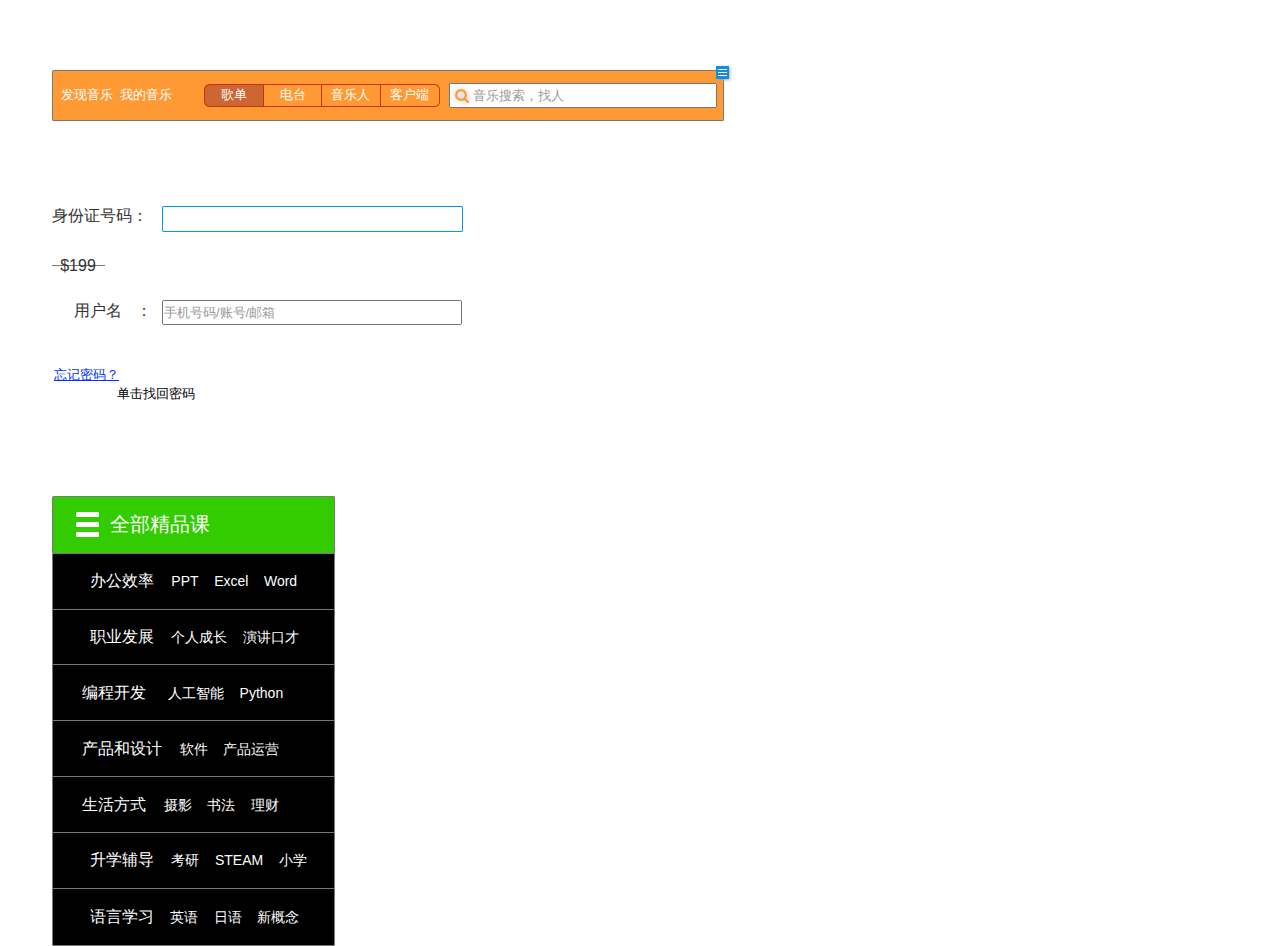
<file: index.html>
﻿<!DOCTYPE html>
<html>
  <head>
    <title>index</title>
    <meta http-equiv="X-UA-Compatible" content="IE=edge"/>
    <meta http-equiv="content-type" content="text/html; charset=utf-8"/>
    <meta name="apple-mobile-web-app-capable" content="yes"/>
    <link href="resources/css/jquery-ui-themes.css" type="text/css" rel="stylesheet"/>
    <link href="resources/css/axure_rp_page.css" type="text/css" rel="stylesheet"/>
    <link href="data/styles.css" type="text/css" rel="stylesheet"/>
    <link href="files/index/styles.css" type="text/css" rel="stylesheet"/>
    <script src="resources/scripts/jquery-1.7.1.min.js"></script>
    <script src="resources/scripts/jquery-ui-1.8.10.custom.min.js"></script>
    <script src="resources/scripts/prototypePre.js"></script>
    <script src="data/document.js"></script>
    <script src="resources/scripts/prototypePost.js"></script>
    <script src="files/index/data.js"></script>
    <script type="text/javascript">
      $axure.utils.getTransparentGifPath = function() { return 'resources/images/transparent.gif'; };
      $axure.utils.getOtherPath = function() { return 'resources/Other.html'; };
      $axure.utils.getReloadPath = function() { return 'resources/reload.html'; };
    </script>
  </head>
  <body>
    <div id="base" class="">

      <!-- Unnamed (矩形) -->
      <div id="u0" class="ax_default box_1">
        <img id="u0_img" class="img " src="images/index/u0.png"/>
        <div id="u0_text" class="text ">
          <p><span>&nbsp; 发现音乐&nbsp; 我的音乐 </span></p>
        </div>
      </div>

      <!-- Unnamed (矩形) [footnote] -->
      <div id="u0_ann" class="annotation"></div>

      <!-- Unnamed (组合) -->
      <div id="u1" class="ax_default" data-left="204" data-top="84" data-width="236" data-height="23">

        <!-- Unnamed (组合) -->
        <div id="u2" class="ax_default" data-left="204" data-top="84" data-width="236" data-height="23">

          <!-- Unnamed (矩形) -->
          <div id="u3" class="ax_default box_1">
            <img id="u3_img" class="img " src="images/index/u3.png"/>
            <div id="u3_text" class="text ">
              <p><span>歌单</span></p>
            </div>
          </div>

          <!-- Unnamed (矩形) -->
          <div id="u4" class="ax_default box_1">
            <img id="u4_img" class="img " src="images/index/u4.png"/>
            <div id="u4_text" class="text ">
              <p><span>电台</span></p>
            </div>
          </div>

          <!-- Unnamed (矩形) -->
          <div id="u5" class="ax_default box_1">
            <img id="u5_img" class="img " src="images/index/u4.png"/>
            <div id="u5_text" class="text ">
              <p><span>音乐人</span></p>
            </div>
          </div>

          <!-- Unnamed (矩形) -->
          <div id="u6" class="ax_default box_1">
            <img id="u6_img" class="img " src="images/index/u6.png"/>
            <div id="u6_text" class="text ">
              <p><span>客户端</span></p>
            </div>
          </div>
        </div>
      </div>

      <!-- Unnamed (文本框) -->
      <div id="u7" class="ax_default text_field">
        <input id="u7_input" type="text" value=""/>
      </div>

      <!-- Unnamed (形状) -->
      <div id="u8" class="ax_default icon">
        <img id="u8_img" class="img " src="images/index/u8.png"/>
      </div>

      <!-- Unnamed (组合) -->
      <div id="u9" class="ax_default" data-left="52" data-top="496" data-width="283" data-height="450">

        <!-- Unnamed (矩形) -->
        <div id="u10" class="ax_default box_1">
          <img id="u10_img" class="img " src="images/index/u10.png"/>
          <div id="u10_text" class="text ">
            <p><span>&nbsp;&nbsp; &nbsp; &nbsp; &nbsp;&nbsp; 全部精品课</span></p>
          </div>
        </div>

        <!-- Unnamed (组合) -->
        <div id="u11" class="ax_default" data-left="52" data-top="553" data-width="283" data-height="393">

          <!-- Unnamed (矩形) -->
          <div id="u12" class="ax_default box_1">
            <img id="u12_img" class="img " src="images/index/u12.png"/>
            <div id="u12_text" class="text ">
              <p style="font-size:14px;"><span style="font-size:16px;">&nbsp;&nbsp; &nbsp; &nbsp;&nbsp; 办公效率&nbsp; &nbsp; </span><span>PPT&nbsp; &nbsp; Excel&nbsp; &nbsp; Word</span></p>
            </div>
          </div>

          <!-- Unnamed (矩形) -->
          <div id="u13" class="ax_default box_1">
            <img id="u13_img" class="img " src="images/index/u12.png"/>
            <div id="u13_text" class="text ">
              <p style="font-size:14px;"><span style="font-size:16px;">&nbsp;&nbsp; &nbsp; &nbsp;&nbsp; 职业发展&nbsp; &nbsp; </span><span>个人成长&nbsp; &nbsp; 演讲口才</span></p>
            </div>
          </div>

          <!-- Unnamed (矩形) -->
          <div id="u14" class="ax_default box_1">
            <img id="u14_img" class="img " src="images/index/u12.png"/>
            <div id="u14_text" class="text ">
              <p style="font-size:14px;"><span style="font-size:20px;">&nbsp;&nbsp; &nbsp; </span><span style="font-size:16px;">编程开发&nbsp; &nbsp;&nbsp; </span><span>人工智能&nbsp; &nbsp; Python</span></p>
            </div>
          </div>

          <!-- Unnamed (矩形) -->
          <div id="u15" class="ax_default box_1">
            <img id="u15_img" class="img " src="images/index/u12.png"/>
            <div id="u15_text" class="text ">
              <p style="font-size:14px;"><span style="font-size:20px;">&nbsp;&nbsp; &nbsp; </span><span style="font-size:16px;">产品和设计&nbsp; &nbsp; </span><span>软件&nbsp; &nbsp; 产品运营</span></p>
            </div>
          </div>

          <!-- Unnamed (矩形) -->
          <div id="u16" class="ax_default box_1">
            <img id="u16_img" class="img " src="images/index/u12.png"/>
            <div id="u16_text" class="text ">
              <p style="font-size:14px;"><span style="font-size:20px;">&nbsp;&nbsp; &nbsp; </span><span style="font-size:16px;">生活方式&nbsp; &nbsp; </span><span>摄影&nbsp; &nbsp; 书法&nbsp; &nbsp; 理财&nbsp; </span></p>
            </div>
          </div>

          <!-- Unnamed (矩形) -->
          <div id="u17" class="ax_default box_1">
            <img id="u17_img" class="img " src="images/index/u12.png"/>
            <div id="u17_text" class="text ">
              <p style="font-size:14px;"><span style="font-size:16px;">&nbsp;&nbsp; &nbsp; &nbsp;&nbsp; 升学辅导&nbsp; &nbsp; </span><span>考研&nbsp; &nbsp; STEAM&nbsp; &nbsp; 小学</span></p>
            </div>
          </div>

          <!-- Unnamed (矩形) -->
          <div id="u18" class="ax_default box_1">
            <img id="u18_img" class="img " src="images/index/u12.png"/>
            <div id="u18_text" class="text ">
              <p style="font-size:14px;"><span style="font-size:16px;">&nbsp;&nbsp; &nbsp; &nbsp;&nbsp; 语言学习</span><span style="font-size:20px;">&nbsp;&nbsp; </span><span>英语&nbsp; &nbsp; 日语&nbsp; &nbsp; 新概念</span></p>
            </div>
          </div>
        </div>
      </div>

      <!-- Unnamed (矩形) -->
      <div id="u19" class="ax_default _二级标题">
        <img id="u19_img" class="img " src="images/index/u19.png"/>
        <div id="u19_text" class="text ">
          <p><span>身份证号码：</span></p>
        </div>
      </div>

      <!-- Unnamed (组合) -->
      <div id="u20" class="ax_default" data-left="162" data-top="206" data-width="301" data-height="26">

        <!-- Unnamed (文本框) -->
        <div id="u21" class="ax_default text_field">
          <input id="u21_input" type="number" value=""/>
        </div>

        <!-- Unnamed (矩形) -->
        <div id="u22" class="ax_default box_1">
          <img id="u22_img" class="img " src="images/index/u22.png"/>
        </div>
      </div>

      <!-- Unnamed (矩形) -->
      <div id="u23" class="ax_default _二级标题">
        <img id="u23_img" class="img " src="images/index/u19.png"/>
        <div id="u23_text" class="text ">
          <p><span>&nbsp;&nbsp; &nbsp; 用户名&nbsp;&nbsp; ：</span></p>
        </div>
      </div>

      <!-- Unnamed (文本框) -->
      <div id="u24" class="ax_default text_field">
        <input id="u24_input" type="text" value=""/>
      </div>

      <!-- Unnamed (水平线) -->
      <div id="u25" class="ax_default line">
        <img id="u25_img" class="img " src="images/index/u25.png"/>
        <div id="u25_text" class="text ">
          <p><span>$199</span></p>
        </div>
      </div>

      <!-- Unnamed (文本框) -->
      <div id="u26" class="ax_default text_field">
        <input id="u26_input" type="text" value="忘记密码？"/>
      </div>

      <!-- Unnamed (文本框) -->
      <div id="u27" class="ax_default text_field">
        <input id="u27_input" type="text" value="单击找回密码"/>
      </div>

      <!-- Unnamed (形状) -->
      <div id="u28" class="ax_default icon">
        <img id="u28_img" class="img " src="images/index/u28.png"/>
      </div>
    </div>
  </body>
</html>
</file>
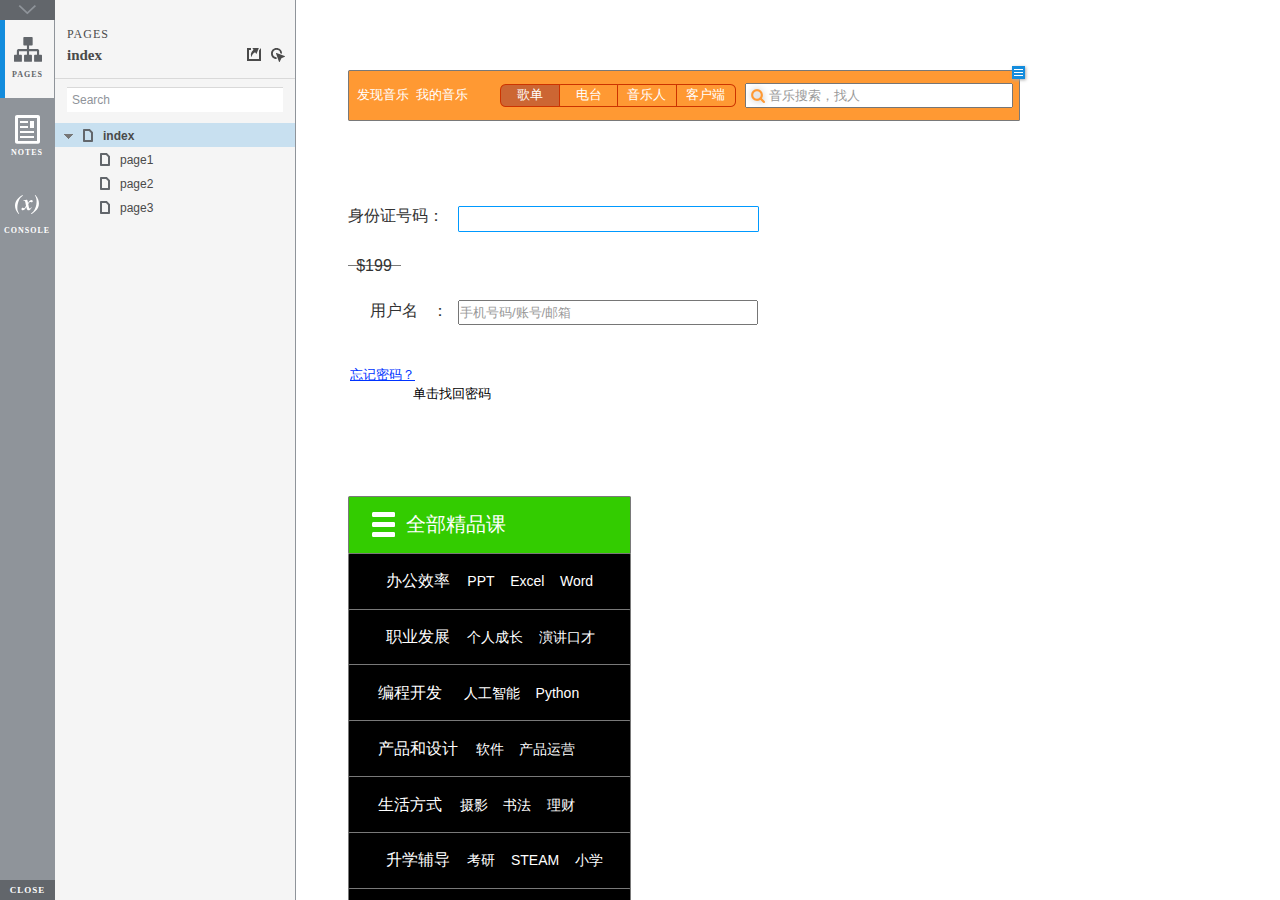
<file: start.html>
<!DOCTYPE html>
<html xmlns="http://www.w3.org/1999/xhtml" xml:lang="en" lang="en">
<head>
    <title>Untitled Document</title>
    <meta http-equiv="X-UA-Compatible" content="IE=edge"/>
    <meta http-equiv="content-type" content="text/html; charset=utf-8" />
    <meta name="viewport" content="width=device-width, initial-scale=1.0" />
    <meta name="apple-mobile-web-app-capable" content="yes" />
    <link type="text/css" href="resources/css/reset.css" rel="Stylesheet" />
    <link type="text/css" href="resources/css/default.css" rel="Stylesheet" />
    <!--<link href='https://fonts.googleapis.com/css?family=Nunito:300' rel='stylesheet' type='text/css'>-->

    <script type="text/javascript">
        if (location.href.toString().indexOf('file://localhost/') == 0) {
            location.href = location.href.toString().replace('file://localhost/', 'file:///');
        }
    </script>

    <!-- 8.0.0.3379 -->
<script src="resources/scripts/jquery-1.7.1.min.js"></script>
<script src="resources/scripts/startPre.js"></script>
<script src="data/document.js"></script>

    <style type="text/css">

#outerContainer {
	width:1000px;
	height:1500px;
}

.vsplitbar {
    width: 3px;
    /*background: #B9B9B9;*/
    border-right: 1px solid #8f949a;
}

.vsplitbar:hover, .vsplitbar.active {
    background: #8f949a;
}

#rightPanel {
    background-color: White;
}

/*#leftPanel {
    min-width: 120px;
}*/

.splitterMask {
   position:absolute;
   top: 0;
   left: 0;
   width: 100%;
   height: 100%;
   overflow: hidden;
   background-image: url(resources/images/transparent.gif);
   z-index: 20000;
}

    </style>
    <script type="text/javascript" language="JavaScript"><!--
        var SITEMAP_COLLAPSE_VAR_NAME = 'c';
        var PLUGIN_VAR_NAME = 'g';
        var FOOTNOTES_VAR_NAME = 'fn';
        var ADAPTIVE_VIEW_VAR_NAME = 'view';
        var lastLeftPanelWidth = 295;
        var toolBarOnly = true;

        // isolate scope
        (function() {
            setUpController();
            
            var configuration = $axure.document.configuration;
            var _settings = {};
            _settings.projectId = configuration.prototypeId;
            _settings.isAxshare = configuration.isAxshare;
            _settings.loadFeedbackPlugin = configuration.loadFeedbackPlugin;
            var cHash = getHashStringVar(SITEMAP_COLLAPSE_VAR_NAME);
            _settings.startCollapsed = cHash == "1";
            if(cHash == "2") closePlayer();
            var gHash = getHashStringVar(PLUGIN_VAR_NAME);
            if(gHash == "") gHash = 1;
            _settings.startPluginGid = gHash;

            $axure.player.settings = _settings;

            $(window).bind('load', function() {
                if(CHROME_5_LOCAL && !$('body').attr('pluginDetected')) {
                    window.location = 'resources/chrome/chrome.html';
                }
            });

            $(document).ready(function() {
                $axure.page.bind('load.start', mainFrame_onload);
                $axure.messageCenter.addMessageListener(messageCenter_message);

                $(document).on('pluginShown', function (event, data) {
                    setVarInCurrentUrlHash('g', data ? data : '');
                });

                $(document).on('pluginCreated', function(event, data) {
                    if($axure.player.settings.startPluginGid == data) {
                        $axure.player.showPlugin(data);
                    }
                });

                if($axure.player.settings.loadFeedbackPlugin) {
                    if($axure.player.settings.isAxshare) {
                        $axure.utils.loadJS('/Scripts/plugins/feedback/feedback8.js');
                    } else {
                        $axure.utils.loadJS('http://share.axure.com/Scripts/plugins/feedback/feedback8.js');
                    }
                }

                if(navigator.userAgent.indexOf("MSIE") >= 0) $('#outerContainer').width('100%');
                initialize();
                if($axure.player.settings.startCollapsed) $('#outerContainer').splitter({ sizeLeft: 0 });
                else $('#outerContainer').splitter({ sizeLeft: lastLeftPanelWidth });
                $('#leftPanel').width(lastLeftPanelWidth);
                
                $(window).resize(function() { resizeContent(); });

                $('#maximizePanelContainer').hide();

                initializeLogo();

                $(window).resize();
                resizeContent();
                
                $axure.player.collapseToBar();

                if($axure.player.settings.startCollapsed) {
                    collapse();
                    $('#leftPanel').width(0);
                }

                if(MOBILE_DEVICE) {
                    $('#interfaceControlFrameMinimizeContainer').height('45px');
                    $('#interfaceControlFrameMinimizeContainer a').height('45px');
                    $('#interfaceControlFrameHeaderContainer').css('margin-top','45px');
                    $('#interfaceControlFrameCloseContainer a').css('padding','10px 0px');
                    $('#maximizePanelContainer').height('45px');//.css('top','inherit').css('bottom','0px');

                    $('body').removeClass('hashover');

                    if(IOS) {
                        $('#rightPanel').css('overflow', 'auto').css('-webkit-overflow-scrolling', 'touch').css('-ms-overflow-x', 'hidden');

                        window.addEventListener("orientationchange", function() {
                            var viewport = document.querySelector("meta[name=viewport]");
                            //so iOS doesn't zoom when switching back to portrait
                            viewport.setAttribute('content', 'width=device-width, initial-scale=1.0, maximum-scale=1.0');
                            viewport.setAttribute('content', 'width=device-width, initial-scale=1.0');
                            resizeContent();
                        }, false);

                        $axure.page.bind('load.start', function() {
                            resizeContent();
                        });
                    }
                }

            });

            function initialize() {
                var legacyQString = getQueryString("Page");
                if (legacyQString.length > 0) {
                    location.href = location.href.substring(0, location.href.indexOf("?")) + "#p=" + legacyQString;
                    return;
                }

                var mainFrame = document.getElementById("mainFrame");
                //if it's local file on safari, test if we can access mainframe after its loaded
                if(SAFARI && document.location.href.indexOf('file://') >= 0) {
                    $(mainFrame).load(function () {
                        var canAccess;
                        try {
                            var mainFrameWindow = mainFrame.contentWindow || mainFrame.contentDocument;
                            mainFrameWindow['safari_file_CORS'] = 'Y';
                            canAccess = mainFrameWindow['safari_file_CORS'] === 'Y';
                        } catch(err) {
                            canAccess = false;
                        }

                        if(!canAccess) window.location = 'resources/chrome/safari.html';
                    });
                }

                mainFrame.contentWindow.location.href = getInitialUrl();
            }

            function initializeLogo() {
                if($axure.document.configuration.logoImagePath) {
                    var image = new Image();
                    image.onload = function() {
                        $('#logoImage').css('max-width', this.width + 'px');
                        $axure.player.resizeContent();
                    };
                    image.src = $axure.document.configuration.logoImagePath;
                
                    $('#interfaceControlFrameLogoImageContainer').html('<img id="logoImage" src="" />');
                    $('#logoImage').attr('src', $axure.document.configuration.logoImagePath).load(function() { resizeContent(); });
                } else $('#interfaceControlFrameLogoImageContainer').hide();

                if ($axure.document.configuration.logoImageCaption) {
                    $('#interfaceControlFrameLogoCaptionContainer').html($axure.document.configuration.logoImageCaption);
                } else $('#interfaceControlFrameLogoCaptionContainer').hide();

                if(!$('#interfaceControlFrameLogoImageContainer').is(':visible') && !$('#interfaceControlFrameLogoCaptionContainer').is(':visible')) {
                    $('#interfaceControlFrameLogoContainer').hide();
                }
            }

            var resizeContent = $axure.player.resizeContent = function() {
                var newHeight = $(window).height();
                var newWidth = $(window).width();

                var controlContainerHeight = newHeight;// - 30;
                if($('#interfaceControlFrameLogoContainer').is(':visible')) controlContainerHeight -= $('#interfaceControlFrameLogoContainer').outerHeight();// + 16;

                $('#outerContainer').height(newHeight).width(newWidth);
                $('.vsplitbar').height(newHeight);
                $('#leftPanel').height(newHeight);
                $('#interfaceControlFrame').height(newHeight);
                $('#interfaceControlFrameContainer').height(newHeight);
                $('#interfaceControlFrameHostContainer').height(controlContainerHeight);

                $('#rightPanel').height(newHeight);
                $('#mainFrame').height(newHeight);

                if($('#leftPanel').is(':visible')) $('#rightPanel').width($(window).width() - $('#leftPanel').width() - 1);// $('.vsplitbar').width());
                else $('#rightPanel').width($(window).width());

                $(document).trigger('ContainerHeightChange',[controlContainerHeight]);

                if(MOBILE_DEVICE) {
                    if(!(getHashStringVar(ADAPTIVE_VIEW_VAR_NAME).length > 0)) $axure.messageCenter.postMessage('setAdaptiveViewForSize', {'width':newWidth, 'height':$('#rightPanel').height()});
                }
            }

            var collapseToBar = $axure.player.collapseToBar = function() {
                lastLeftPanelWidth = $('#leftPanel').width();
                $('#leftPanel').width('55px');
                $('.vsplitbar').hide();
                $('#rightPanel').width($(window).width() - $('#leftPanel').width());
                $(window).resize();
                $('#outerContainer').trigger('resize');
                toolBarOnly = true;
            }

            var expandFromBar = $axure.player.expandFromBar = function() {
                if($('.vsplitbar').is(':visible')) return;

                $('#leftPanel').width(lastLeftPanelWidth);
                $('.vsplitbar').show();
                $('#rightPanel').width($(window).width() - $('#leftPanel').width() - 1);// $('.vsplitbar').width());
                $(window).resize();
                $('#outerContainer').trigger('resize');
                toolBarOnly = false;
            }

        })();

        function messageCenter_message(message, data) {
            if(message == 'expandFrame') expand();
            else if(message == 'getCollapseFrameOnLoad' && $axure.player.settings.startCollapsed && !MOBILE_DEVICE) $axure.messageCenter.postMessage('collapseFrameOnLoad');
        }

        
        function getInitialUrl() {
            var pageName = getHashStringVar("p");
            if(pageName.length > 0) return pageName + ".html";
            else {
                var url = getFirstPageUrl($axure.document.sitemap.rootNodes);
                return (url ? url : "about:blank");
            }
        }

        function getFirstPageUrl(nodes) {
            for (var i = 0; i < nodes.length; i++) {
                var node = nodes[i];
                if (node.url) return node.url;
                else {
                    var hasChildren = (node.children && node.children.length > 0);
                    if (hasChildren) {
                        var url = getFirstPageUrl(node.children);
                        if (url) return url;
                    }
                }
            }
            return null;
        }

        function closePlayer() {
            if($axure.page.location) window.location.href = $axure.page.location;
            else {
                var pageFile = getInitialUrl();
                var currentLocation = window.location.toString();
                window.location.href = currentLocation.substr(0, currentLocation.lastIndexOf("/") + 1) + pageFile;
            }
        }

        function replaceHash(newHash) {
            var currentLocWithoutHash = window.location.toString().split('#')[0];

            //We use replace so that every hash change doesn't get appended to the history stack.
            //We use replaceState in browsers that support it, else replace the location
            if(typeof window.history.replaceState != 'undefined') {
                try {
                    //Chrome 45 (Version 45.0.2454.85 m) started throwing an error here when generated locally (this only happens with sitemap open) which broke all interactions.
                    //try catch breaks the url adjusting nicely when the sitemap is open, but all interactions and forward and back buttons work.
                    //Uncaught SecurityError: Failed to execute 'replaceState' on 'History': A history state object with URL 'file:///C:/Users/Ian/Documents/Axure/HTML/Untitled/start.html#p=home' cannot be created in a document with origin 'null'.
                    window.history.replaceState(null, null, currentLocWithoutHash + newHash);
                } catch(ex) {}
            } else {
                window.location.replace(currentLocWithoutHash + newHash);
            }
        }

        function collapse() {
            setVarInCurrentUrlHash('c', 1);
            if(!toolBarOnly) lastLeftPanelWidth = $('#leftPanel').width();

            $('#maximizePanelContainer').show();
            $('#leftPanel').hide();
            $('.vsplitbar').hide();
            $('#rightPanel').width($(window).width());
            $(window).resize();
            $('#outerContainer').trigger('resize');

            $(document).trigger('sidebarCollapse');

            if(MOBILE_DEVICE) {
                $('#maximizePanelContainer').animate({
                    top:$('#rightPanel').height() - $('#maximizePanelContainer').height()
                }, 300, 'swing', function() {
                    $('#maximizePanelContainer').css('top', 'inherit').css('bottom', '0px');
                });
            }
        }

        function expand() {
            if(MOBILE_DEVICE) {
                $('#maximizePanelContainer').css('top', '0px').css('bottom', 'inherit');
            }

            deleteVarFromCurrentUrlHash('c');
            $('#maximizePanelContainer').hide();
            $('#leftPanel').width(lastLeftPanelWidth);
            $('#leftPanel').show();
            if(!toolBarOnly) {
                $('.vsplitbar').show();
                $('#rightPanel').width($(window).width() - $('#leftPanel').width() - 1);
            } else {
                $axure.player.collapseToBar();
            }
            $(window).resize();
            $('#outerContainer').trigger('resize');

            $(document).trigger('sidebarExpanded');
        }


        function mainFrame_onload() {
            if($axure.page.pageName) document.title = $axure.page.pageName;
        }

        function getQueryString(query) {
            var qstring = self.location.href.split("?");
            if(qstring.length < 2) return "";
            return GetParameter(qstring, query);
        }
        
        function GetParameter(qstring, query) {
            var prms = qstring[1].split("&");
            var frmelements = new Array();
            var currprmeter, querystr = "";

            for(var i = 0; i < prms.length; i++) {
                currprmeter = prms[i].split("=");
                frmelements[i] = new Array();
                frmelements[i][0] = currprmeter[0];
                frmelements[i][1] = currprmeter[1];
            }

            for(j = 0; j < frmelements.length; j++) {
                if(frmelements[j][0].toLowerCase() == query.toLowerCase()) {
                    querystr = frmelements[j][1];
                    break;
                }
            }
            return querystr;
        }
        
        function getHashStringVar(query) {
            var qstring = self.location.href.split("#");
            if(qstring.length < 2) return "";
            return GetParameter(qstring, query);
        }

        function setHashStringVar(currentHash, varName, varVal) {
            var varWithEqual = varName + '=';
            var poundVarWithEqual = varVal === '' ? '' :  '#' + varName + '=' + varVal;
            var ampVarWithEqual = varVal === '' ? '' :  '&' + varName + '=' + varVal;
            var hashToSet = '';

            var pageIndex = currentHash.indexOf('#' + varWithEqual);
            if(pageIndex == -1) pageIndex = currentHash.indexOf('&' + varWithEqual);
            if(pageIndex != -1) {
                var newHash = currentHash.substring(0, pageIndex);

                newHash = newHash == '' ? poundVarWithEqual : newHash + ampVarWithEqual;

                var ampIndex = currentHash.indexOf('&', pageIndex + 1);
                if(ampIndex != -1) {
                    newHash = newHash == '' ? '#' + currentHash.substring(ampIndex + 1) : newHash + currentHash.substring(ampIndex);
                }
                hashToSet = newHash;
            } else if(currentHash.indexOf('#') != -1) {
                hashToSet = currentHash + ampVarWithEqual;
            } else {
                hashToSet = poundVarWithEqual;
            }

            if(hashToSet != '' || varVal == '') {
                return hashToSet;
            }

            return null;
        }

        function setVarInCurrentUrlHash(varName, varVal) {
            var newHash = setHashStringVar(window.location.hash, varName, varVal);

            if(newHash != null) {
                replaceHash(newHash);
            }
        }

        function deleteHashStringVar(currentHash, varName) {
            var varWithEqual = varName + '=';

            var pageIndex = currentHash.indexOf('#' + varWithEqual);
            if(pageIndex == -1) pageIndex = currentHash.indexOf('&' + varWithEqual);
            if(pageIndex != -1) {
                var newHash = currentHash.substring(0, pageIndex);

                var ampIndex = currentHash.indexOf('&', pageIndex + 1);

                //IF begin of string....if none blank, ELSE # instead of & and rest
                //IF in string....prefix + if none blank, ELSE &-rest
                if(newHash == '') { //beginning of string
                    newHash = ampIndex != -1 ? '#' + currentHash.substring(ampIndex + 1) : '';
                } else { //somewhere in the middle
                    newHash = newHash + (ampIndex != -1 ? currentHash.substring(ampIndex) : '');
                }

                return newHash;
            }

            return null;
        }

        function deleteVarFromCurrentUrlHash(varName) {
            var newHash = deleteHashStringVar(window.location.hash, varName);

            if(newHash != null) {
                replaceHash(newHash);
            }
        }
    --></script>
    
    <link type="text/css" rel="Stylesheet" href="plugins/sitemap/styles/sitemap.css" />
    <link type="text/css" rel="Stylesheet" href="plugins/page_notes/styles/page_notes.css" />
    <link type="text/css" rel="Stylesheet" href="plugins/debug/styles/debug.css" />
    <script src="resources/scripts/startPost.js"></script>


    <!--<link type="text/css" rel="Stylesheet" href="plugins/recordplay/styles/recordplay.css" />
    <script type="text/javascript" src="plugins/recordplay/recordplay.js"></script>-->
    

</head>
<body scroll="no" class="hashover">
    <div id="outerContainer">

        <div id="leftPanel">
            <div id="interfaceControlFrame">
                <div id="interfaceControlFrameMinimizeContainer">
                    <a title="Collapse" id="interfaceControlFrameMinimizeButton" onclick="collapse();">&nbsp;</a>
                </div>
                <div id="interfaceControlFrameHeaderContainer">
                    <ul id="interfaceControlFrameHeader"></ul>
                </div>
                <div id="interfaceControlFrameContainer">
                    <div id="interfaceControlFrameLogoContainer">
                        <div id="interfaceControlFrameLogoImageContainer"></div>
                        <div id="interfaceControlFrameLogoCaptionContainer"></div>
                    </div>
                    <div id="interfaceControlFrameHostContainer">
                    </div>
                </div>
                <div id="interfaceControlFrameCloseContainer">
                    <a title="Close" id="interfaceControlFrameCloseButton" onclick="closePlayer();">CLOSE</a>
                </div>
            </div>
        </div>
        <div id="rightPanel">
            <iframe id="mainFrame" name="mainFrame" width="100%" height="100%" src="" frameborder="0" style="display: block;" webkitallowfullscreen mozallowfullscreen allowfullscreen></iframe>
        </div>

    </div>

    <div id="maximizePanelContainer">
        <iframe id="expandFrame" src="resources/expand.html" width="100%" height="100%" scrolling="no" allowtransparency="true" frameborder="0"></iframe>
    </div>

</body>
</html>
</file>
<file: resources/css/axure_rp_page.css>
﻿/* so the window resize fires within a frame in IE7 */
html, body {
    height: 100%;
}

a {
    color: inherit;
}

p {
    margin: 0px;
    text-rendering: optimizeLegibility;
    font-feature-settings: "kern" 1;
    -webkit-font-feature-settings: "kern";
    -moz-font-feature-settings: "kern";
    -moz-font-feature-settings: "kern=1";
    font-kerning: normal;
}

iframe {
    background: #FFFFFF;
}

/* to match IE with C, FF */
input {
    padding: 1px 0px 1px 0px;
    box-sizing: border-box;
    -moz-box-sizing: border-box;
}

textarea {
    margin: 0px;
    box-sizing: border-box;
    -moz-box-sizing: border-box;
}

div.intcases {
    font-family: arial; 
    font-size: 12px;
    text-align:left; 
    border:1px solid #AAA; 
    background:#FFF none repeat scroll 0% 0%; 
    z-index:9999; 
    visibility:hidden; 
    position:absolute;
    padding: 0px;
    border-radius: 3px;
    white-space: nowrap;
}

div.intcaselink {
    cursor: pointer;
    padding: 3px 8px 3px 8px;
    margin: 5px;
    background:#EEE none repeat scroll 0% 0%; 
    border:1px solid #AAA;
    border-radius: 3px;
}

div.refpageimage {
    position: absolute;
    left: 0px;
    top: 0px;
    font-size: 0px;
    width: 16px;
    height: 16px;
    cursor: pointer;
    background-image: url(images/newwindow.gif);
    background-repeat: no-repeat;
}

div.annnoteimage {
    position: absolute;
    left: 0px;
    top: 0px;
    font-size: 0px;
    /*width: 16px;
    height: 12px;*/
    cursor: help;
    /*background-image: url(images/note.gif);*/
    /*background-repeat: no-repeat;*/
    width: 13px;
    height: 12px;
    padding-top: 1px;
    text-align: center;
    background-color: #138CDD;
    -moz-box-shadow: 1px 1px 3px #aaa;
    -webkit-box-shadow: 1px 1px 3px #aaa;
    box-shadow: 1px 1px 3px #aaa;
}

div.annnoteline {
    display: inline-block;
    width: 9px;
    height: 1px;
    border-bottom: 1px solid white;
    margin-top: 1px;
}

div.annnotelabel {
    position: absolute;
    left: 0px;
    top: 0px;
    font-family: Helvetica,Arial;
    font-size: 10px;
    /*border: 1px solid rgb(166,221,242);*/
    cursor: help;
    /*background:rgb(0,157,217) none repeat scroll 0% 0%;*/ 
    padding: 1px 3px 1px 3px;
    white-space: nowrap;
    color: white;
    
    background-color: #138CDD;
    -moz-box-shadow: 1px 1px 3px #aaa;
    -webkit-box-shadow: 1px 1px 3px #aaa;
    box-shadow: 1px 1px 3px #aaa;
}

.annotation {
    font-size: 12px;
    padding-left: 2px;
    margin-bottom: 5px;
}

.annotationName {
    /*font-size: 13px;
    font-weight: bold;
    margin-bottom: 3px;
    white-space: nowrap;*/

    font-family: 'Trebuchet MS';
    font-size: 14px;
    font-weight: bold;
    margin-bottom: 5px;
    white-space: nowrap;
}

.annotationValue {
    font-family: Arial, Helvetica, Sans-Serif;
    font-size: 12px;
    color: #4a4a4a;
    line-height: 21px;
    margin-bottom: 20px;
}

.noteLink {
    text-decoration: inherit;
    color: inherit;
}

.noteLink:hover {
    background-color: white;
}

/* this is a fix for the issue where dialogs jump around and takes the text-align from the body */
.dialogFix {
    position:absolute;
    text-align:left;
    border: 1px solid #8f949a;
}


@keyframes pulsate {
  from {
    box-shadow: 0 0 10px #15d6ba;
  }
  to {
    box-shadow: 0 0 20px #15d6ba;
  }
}

@-webkit-keyframes pulsate {
  from {
    -webkit-box-shadow: 0 0 10px #15d6ba;
    box-shadow: 0 0 10px #15d6ba;
  }
  to {
    -webkit-box-shadow: 0 0 20px #15d6ba;
    box-shadow: 0 0 20px #15d6ba;
  }
}
 
@-moz-keyframes pulsate {
  from {
    -moz-box-shadow: 0 0 10px #15d6ba;
    box-shadow: 0 0 10px #15d6ba;
  }
  to {
    -moz-box-shadow: 0 0 20px #15d6ba;
    box-shadow: 0 0 20px #15d6ba;
  }
}

.legacyPulsateBorder {
    /*border: 5px solid #15d6ba;
    margin: -5px;*/
    -moz-box-shadow: 0 0 10px 3px #15d6ba;
    box-shadow: 0 0 10px 3px #15d6ba;
}

.pulsateBorder {
  animation-name: pulsate;
  animation-timing-function: ease-in-out;
  animation-duration: 0.9s;
  animation-iteration-count: infinite;
  animation-direction: alternate;
  
  -webkit-animation-name: pulsate;
  -webkit-animation-timing-function: ease-in-out;
  -webkit-animation-duration: 0.9s;
  -webkit-animation-iteration-count: infinite;
  -webkit-animation-direction: alternate;

  -moz-animation-name: pulsate;
  -moz-animation-timing-function: ease-in-out;
  -moz-animation-duration: 0.9s;
  -moz-animation-iteration-count: infinite;
  -moz-animation-direction: alternate;
}

.ax_default_hidden, .ax_default_unplaced{
    display: none;
    visibility: hidden;
}

.widgetNoteSelected {
    -moz-box-shadow: 0 0 10px 3px #138CDD;
    box-shadow: 0 0 10px 3px #138CDD;
    /*-moz-box-shadow: 0 0 20px #3915d6;
    box-shadow: 0 0 20px #3915d6;*/
    /*border: 3px solid #3915d6;*/
    /*margin: -3px;*/
}


.singleImg {
    display: none;
    visibility: hidden;
}
</file>
<file: data/styles.css>
﻿.ax_default {
  font-family:'Arial Normal', 'Arial';
  font-weight:400;
  font-style:normal;
  font-size:13px;
  color:#333333;
  text-align:center;
  line-height:normal;
}
.box_1 {
}
.box_2 {
}
._一级标题 {
  font-family:'Arial Normal', 'Arial';
  font-weight:bold;
  font-style:normal;
  font-size:32px;
  text-align:left;
}
._二级标题 {
  font-family:'Arial Normal', 'Arial';
  font-weight:bold;
  font-style:normal;
  font-size:24px;
  text-align:left;
}
._三级标题 {
  font-family:'Arial Normal', 'Arial';
  font-weight:bold;
  font-style:normal;
  font-size:18px;
  text-align:left;
}
._四级标题 {
  font-family:'Arial Normal', 'Arial';
  font-weight:bold;
  font-style:normal;
  font-size:14px;
  text-align:left;
}
._五级标题 {
  font-family:'Arial Normal', 'Arial';
  font-weight:bold;
  font-style:normal;
  text-align:left;
}
._六级标题 {
  font-family:'Arial Normal', 'Arial';
  font-weight:bold;
  font-style:normal;
  font-size:10px;
  text-align:left;
}
._文本段落 {
  text-align:left;
}
.text_field {
  color:#000000;
  text-align:left;
}
.menu_item {
}
.icon {
}
.line {
}
</file>
<file: files/index/styles.css>
﻿body {
  margin:0px;
  background-image:none;
  position:static;
  left:auto;
  width:723px;
  margin-left:0;
  margin-right:0;
  text-align:left;
}
#base {
  position:absolute;
  z-index:0;
}
#u0_img {
  border-width:0px;
  position:absolute;
  left:0px;
  top:0px;
  width:672px;
  height:51px;
}
#u0 {
  border-width:0px;
  position:absolute;
  left:52px;
  top:70px;
  width:671px;
  height:50px;
  color:#FFFFFF;
  text-align:left;
}
#u0_text {
  border-width:0px;
  position:absolute;
  left:2px;
  top:17px;
  width:667px;
  word-wrap:break-word;
}
#u0_ann {
  border-width:0px;
  position:absolute;
  left:716px;
  top:66px;
  width:1px;
  height:1px;
}
#u1 {
  border-width:0px;
  position:absolute;
  left:0px;
  top:0px;
  width:0px;
  height:0px;
}
#u2 {
  border-width:0px;
  position:absolute;
  left:0px;
  top:0px;
  width:0px;
  height:0px;
}
#u3_img {
  border-width:0px;
  position:absolute;
  left:0px;
  top:0px;
  width:60px;
  height:23px;
}
#u3 {
  border-width:0px;
  position:absolute;
  left:204px;
  top:84px;
  width:59px;
  height:22px;
  color:#FFFFFF;
}
#u3_text {
  border-width:0px;
  position:absolute;
  left:2px;
  top:3px;
  width:55px;
  word-wrap:break-word;
}
#u4_img {
  border-width:0px;
  position:absolute;
  left:0px;
  top:0px;
  width:60px;
  height:23px;
}
#u4 {
  border-width:0px;
  position:absolute;
  left:263px;
  top:84px;
  width:59px;
  height:22px;
  color:#FFFFFF;
}
#u4_text {
  border-width:0px;
  position:absolute;
  left:2px;
  top:3px;
  width:55px;
  word-wrap:break-word;
}
#u5_img {
  border-width:0px;
  position:absolute;
  left:0px;
  top:0px;
  width:60px;
  height:23px;
}
#u5 {
  border-width:0px;
  position:absolute;
  left:321px;
  top:84px;
  width:59px;
  height:22px;
  color:#FFFFFF;
}
#u5_text {
  border-width:0px;
  position:absolute;
  left:2px;
  top:3px;
  width:55px;
  word-wrap:break-word;
}
#u6_img {
  border-width:0px;
  position:absolute;
  left:0px;
  top:0px;
  width:60px;
  height:23px;
}
#u6 {
  border-width:0px;
  position:absolute;
  left:380px;
  top:84px;
  width:59px;
  height:22px;
  color:#FFFFFF;
}
#u6_text {
  border-width:0px;
  position:absolute;
  left:2px;
  top:3px;
  width:55px;
  word-wrap:break-word;
}
#u7 {
  border-width:0px;
  position:absolute;
  left:449px;
  top:83px;
  width:268px;
  height:25px;
}
#u7_input {
  position:absolute;
  left:0px;
  top:0px;
  width:268px;
  height:25px;
  font-family:'Arial Normal', 'Arial';
  font-weight:400;
  font-style:normal;
  font-size:13px;
  text-decoration:none;
  color:#000000;
  text-align:left;
}
#u8_img {
  border-width:0px;
  position:absolute;
  left:-10px;
  top:-10px;
  width:35px;
  height:35px;
}
#u8 {
  border-width:0px;
  position:absolute;
  left:455px;
  top:89px;
  width:14px;
  height:14px;
  color:#FF6633;
}
#u8_text {
  border-width:0px;
  position:absolute;
  left:0px;
  top:0px;
  width:0px;
  visibility:hidden;
  word-wrap:break-word;
}
#u9 {
  border-width:0px;
  position:absolute;
  left:0px;
  top:0px;
  width:0px;
  height:0px;
}
#u10_img {
  border-width:0px;
  position:absolute;
  left:0px;
  top:0px;
  width:283px;
  height:58px;
}
#u10 {
  border-width:0px;
  position:absolute;
  left:52px;
  top:496px;
  width:282px;
  height:57px;
  font-size:20px;
  color:#FFFFFF;
  text-align:left;
}
#u10_text {
  border-width:0px;
  position:absolute;
  left:2px;
  top:16px;
  width:278px;
  word-wrap:break-word;
}
#u11 {
  border-width:0px;
  position:absolute;
  left:0px;
  top:0px;
  width:0px;
  height:0px;
}
#u12_img {
  border-width:0px;
  position:absolute;
  left:0px;
  top:0px;
  width:283px;
  height:58px;
}
#u12 {
  border-width:0px;
  position:absolute;
  left:52px;
  top:553px;
  width:282px;
  height:57px;
  color:#FFFFFF;
  text-align:left;
}
#u12_img.mouseOver {
}
#u12.mouseOver {
}
#u12_text {
  border-width:0px;
  position:absolute;
  left:2px;
  top:19px;
  width:278px;
  word-wrap:break-word;
}
#u13_img {
  border-width:0px;
  position:absolute;
  left:0px;
  top:0px;
  width:283px;
  height:58px;
}
#u13 {
  border-width:0px;
  position:absolute;
  left:52px;
  top:609px;
  width:282px;
  height:57px;
  color:#FFFFFF;
  text-align:left;
}
#u13_img.mouseOver {
}
#u13.mouseOver {
}
#u13_text {
  border-width:0px;
  position:absolute;
  left:2px;
  top:19px;
  width:278px;
  word-wrap:break-word;
}
#u14_img {
  border-width:0px;
  position:absolute;
  left:0px;
  top:0px;
  width:283px;
  height:58px;
}
#u14 {
  border-width:0px;
  position:absolute;
  left:52px;
  top:664px;
  width:282px;
  height:57px;
  color:#FFFFFF;
  text-align:left;
}
#u14_img.mouseOver {
}
#u14.mouseOver {
}
#u14_text {
  border-width:0px;
  position:absolute;
  left:2px;
  top:16px;
  width:278px;
  word-wrap:break-word;
}
#u15_img {
  border-width:0px;
  position:absolute;
  left:0px;
  top:0px;
  width:283px;
  height:58px;
}
#u15 {
  border-width:0px;
  position:absolute;
  left:52px;
  top:720px;
  width:282px;
  height:57px;
  color:#FFFFFF;
  text-align:left;
}
#u15_img.mouseOver {
}
#u15.mouseOver {
}
#u15_text {
  border-width:0px;
  position:absolute;
  left:2px;
  top:16px;
  width:278px;
  word-wrap:break-word;
}
#u16_img {
  border-width:0px;
  position:absolute;
  left:0px;
  top:0px;
  width:283px;
  height:58px;
}
#u16 {
  border-width:0px;
  position:absolute;
  left:52px;
  top:776px;
  width:282px;
  height:57px;
  color:#FFFFFF;
  text-align:left;
}
#u16_img.mouseOver {
}
#u16.mouseOver {
}
#u16_text {
  border-width:0px;
  position:absolute;
  left:2px;
  top:16px;
  width:278px;
  word-wrap:break-word;
}
#u17_img {
  border-width:0px;
  position:absolute;
  left:0px;
  top:0px;
  width:283px;
  height:58px;
}
#u17 {
  border-width:0px;
  position:absolute;
  left:52px;
  top:832px;
  width:282px;
  height:57px;
  color:#FFFFFF;
  text-align:left;
}
#u17_img.mouseOver {
}
#u17.mouseOver {
}
#u17_text {
  border-width:0px;
  position:absolute;
  left:2px;
  top:19px;
  width:278px;
  word-wrap:break-word;
}
#u18_img {
  border-width:0px;
  position:absolute;
  left:0px;
  top:0px;
  width:283px;
  height:58px;
}
#u18 {
  border-width:0px;
  position:absolute;
  left:52px;
  top:888px;
  width:282px;
  height:57px;
  color:#FFFFFF;
  text-align:left;
}
#u18_img.mouseOver {
}
#u18.mouseOver {
}
#u18_text {
  border-width:0px;
  position:absolute;
  left:2px;
  top:16px;
  width:278px;
  word-wrap:break-word;
}
#u19_img {
  border-width:0px;
  position:absolute;
  left:0px;
  top:0px;
  width:98px;
  height:20px;
}
#u19 {
  border-width:0px;
  position:absolute;
  left:52px;
  top:206px;
  width:97px;
  height:19px;
  font-family:'Arial Normal', 'Arial';
  font-weight:400;
  font-style:normal;
  font-size:16px;
}
#u19_text {
  border-width:0px;
  position:absolute;
  left:0px;
  top:0px;
  width:97px;
  white-space:nowrap;
}
#u20 {
  border-width:0px;
  position:absolute;
  left:0px;
  top:0px;
  width:0px;
  height:0px;
}
#u21 {
  border-width:0px;
  position:absolute;
  left:162px;
  top:206px;
  width:300px;
  height:25px;
}
#u21_input {
  position:absolute;
  left:0px;
  top:0px;
  width:300px;
  height:25px;
  font-family:'Arial Normal', 'Arial';
  font-weight:400;
  font-style:normal;
  font-size:13px;
  text-decoration:none;
  color:#000000;
  text-align:left;
}
#u22_img {
  border-width:0px;
  position:absolute;
  left:0px;
  top:0px;
  width:301px;
  height:26px;
}
#u22 {
  border-width:0px;
  position:absolute;
  left:162px;
  top:206px;
  width:300px;
  height:25px;
}
#u22_text {
  border-width:0px;
  position:absolute;
  left:0px;
  top:0px;
  width:0px;
  visibility:hidden;
  word-wrap:break-word;
}
#u23_img {
  border-width:0px;
  position:absolute;
  left:0px;
  top:0px;
  width:98px;
  height:20px;
}
#u23 {
  border-width:0px;
  position:absolute;
  left:52px;
  top:301px;
  width:97px;
  height:19px;
  font-family:'Arial Normal', 'Arial';
  font-weight:400;
  font-style:normal;
  font-size:16px;
}
#u23_text {
  border-width:0px;
  position:absolute;
  left:0px;
  top:0px;
  width:97px;
  white-space:nowrap;
}
#u24 {
  border-width:0px;
  position:absolute;
  left:162px;
  top:300px;
  width:300px;
  height:25px;
}
#u24_input {
  position:absolute;
  left:0px;
  top:0px;
  width:300px;
  height:25px;
  font-family:'Arial Normal', 'Arial';
  font-weight:400;
  font-style:normal;
  font-size:13px;
  text-decoration:none;
  color:#000000;
  text-align:left;
}
#u25_img {
  border-width:0px;
  position:absolute;
  left:0px;
  top:0px;
  width:53px;
  height:2px;
}
#u25 {
  border-width:0px;
  position:absolute;
  left:52px;
  top:265px;
  width:52px;
  height:1px;
  font-size:16px;
}
#u25_text {
  border-width:0px;
  position:absolute;
  left:2px;
  top:-9px;
  width:48px;
  word-wrap:break-word;
}
#u26 {
  border-width:0px;
  position:absolute;
  left:52px;
  top:362px;
  width:75px;
  height:25px;
}
#u26_input {
  position:absolute;
  left:0px;
  top:0px;
  width:75px;
  height:25px;
  font-family:'Arial Normal', 'Arial';
  font-weight:400;
  font-style:normal;
  font-size:13px;
  text-decoration:underline;
  color:#0033FF;
  text-align:left;
  border-color:transparent;
  outline-style:none;
}
#u27 {
  border-width:0px;
  position:absolute;
  left:115px;
  top:381px;
  width:88px;
  height:25px;
}
#u27_input {
  position:absolute;
  left:0px;
  top:0px;
  width:88px;
  height:25px;
  font-family:'Arial Normal', 'Arial';
  font-weight:400;
  font-style:normal;
  font-size:13px;
  text-decoration:none;
  color:#000000;
  text-align:left;
  border-color:transparent;
  outline-style:none;
}
#u28_img {
  border-width:0px;
  position:absolute;
  left:0px;
  top:0px;
  width:23px;
  height:25px;
}
#u28 {
  border-width:0px;
  position:absolute;
  left:76px;
  top:512px;
  width:22px;
  height:24px;
}
#u28_text {
  border-width:0px;
  position:absolute;
  left:0px;
  top:0px;
  width:0px;
  visibility:hidden;
  word-wrap:break-word;
}
</file>
<file: resources/css/default.css>
﻿body {
  font-family : Arial, Helvetica, Sans-Serif;
  background-color: #8f949a;
  overflow:hidden;
}
a {
  cursor: pointer;
}

input[type="radio"], input[type="checkbox"] {
    margin: 0px 9px 0px 0px;
    vertical-align: bottom;
}

input {
    -webkit-box-sizing: border-box;
    -moz-box-sizing: border-box;
    box-sizing: border-box;
}

#maximizePanelContainer {
  font-size: 4px;
  position:absolute;
  left: 0px;
  top: 0px;
  width: 55px;
  height: 20px;
  overflow: visible;
  z-index: 1000;
}
#maximizePanelOver {
    position: absolute;
    left: 0px;
    top: 0px;
    width: 55px;
    height: 20px;
}
.maximizePanel {
    position: absolute;
    left: 0px;
    top: 0px;
    width: 55px;
    height: 20px;
    background: #a2a2a2 url('../images/expand.png') no-repeat center center;
    background: url('../images/expand.svg') no-repeat center center, linear-gradient(rgba(200,200,200,.5),rgba(200,200,200,.5));
    cursor: pointer;
}

#interfaceControlFrameMinimizeContainer {
  position:absolute;
    top: 0px;
    left: 0px;
  font-size: 2px; /*for IE*/
  text-align: right;
  z-index: 100;
    height: 20px;
    width: 55px;
    background-color: #62666b;
}
#interfaceControlFrameMinimizeContainer a {
    display: inline-block;
    width: 55px;
    height: 20px;
    font-size: 2px;
    background: url('../images/close.png') no-repeat center center;
    background: url('../images/close.svg') no-repeat center center, linear-gradient(transparent,transparent);
    text-decoration: none;
}

.hashover #interfaceControlFrameMinimizeContainer a:hover {
    background: url('../images/close_hover.png') no-repeat center center;
    background: url('../images/close_hover.svg') no-repeat center center, linear-gradient(transparent,transparent);
}

#interfaceControlFrame {
    margin: 0px 0px 0px 55px;
}

#interfaceControlFrameCloseContainer {
    /*display: none;*/
    position:absolute;
    bottom: 0px;
    left: 0px;
    font-size: 9px;
    font-family: 'Trebuchet MS';
    font-weight: bold;
    letter-spacing: 1px;
    z-index: 100;
    width: 55px;
    background-color: #62666b;
    text-align: center;  
}
#interfaceControlFrameCloseContainer a {
    display: inline-block;
    width: 55px;
    color: #ffffff;
    padding: 5px 0px;
}

#interfaceControlFrameHeader li a {
    display: block;
    width: 54px;
    height: 78px;
    text-align: center;
    padding-top: 50px;
    outline: none;
    margin-right: 1px;
    text-decoration: none;
    color: #ffffff;
    white-space: nowrap;
    background-color: transparent;
    background-repeat: no-repeat;
    background-position: 50% 17px;
    box-sizing: border-box;
    -moz-box-sizing: border-box;
    -webkit-box-sizing: border-box;
    border-left: 4px solid transparent;
    border-right: 4px solid transparent;
}

.hashover #interfaceControlFrameHeader li a:hover {
    background-color: transparent;
    background-repeat: no-repeat;
    background-position: 50% 17px;
    color: #c2c2c2;
}

#interfaceControlFrameHeader li a.selected, #interfaceControlFrameHeader li a.selected:hover {
    background-color: #f5f5f5;
    background-repeat: no-repeat;
    background-position: 50% 17px;
    color: #62666b;
    border-left: 5px solid #138CDD;
}

#interfaceControlFrameHeaderContainer {
    float: left;
    overflow: visible;
    width: 55px;
    margin-left: -55px;
    margin-top: 20px;
}

#interfaceControlFrameHeader {
    position: relative;
    list-style: none;
    font-size: 8px;
    z-index: 50;
    font-family: 'Trebuchet MS';
    font-weight: bold;
    letter-spacing: 1px;
}

#interfaceControlFrameContainer {
    float: right;
    background-color: #f5f5f5;
    overflow: hidden;
    width: 100%;
}

#interfaceControlFrameLogoContainer {
  background-color: White;
  padding: 20px 10px 10px 10px;
  overflow: hidden;
}

#interfaceControlFrameLogoImageContainer {
  text-align: center;
}

#interfaceControlFrameLogoCaptionContainer {
  text-align: center;
  margin: 5px 10px 0px 10px;
  font-size: 12px;
  color: #4a4a4a;
}

#logoImage {
    width: 100%;
}

.emptyStateContainer {
    text-align: center;
    padding: 0px 10px;
    margin-top: 32px
}

.emptyStateTitle {
    margin: 0px 0px 9px 0px;
    font-weight: bold;
}

.emptyStateContent {
    line-height: 16px;
}

.dottedDivider {
    height: 2px;
    margin: 15px 0px 15px 0px;
    background: url('../images/divider.png') no-repeat center center;
    background: url('../images/divider.svg') no-repeat center center, linear-gradient(transparent,transparent);
}

.nondottedDivider {
    height: 2px;
    margin: 9px 0px 9px 0px;
}
</file>
<file: plugins/sitemap/styles/sitemap.css>
﻿
#sitemapHost {
    font-size: 12px;
    color:#4a4a4a;
    height: 100%;
}

#sitemapHostBtn a {
    background: url('images/sitemap_on.png');
    background: url('images/sitemap_on.svg'),linear-gradient(transparent, transparent);
}

.hashover #sitemapHostBtn a:hover {
    background: url('images/sitemap_hover.png');
    background: url('images/sitemap_hover.svg'),linear-gradient(transparent, transparent);
}

#sitemapHostBtn a.selected, #sitemapHostBtn a.selected:hover {
    background: url('images/sitemap_off.png');
    background: url('images/sitemap_off.svg'),linear-gradient(transparent, transparent);
}

#sitemapHost .pageButtonHeader {
    top: -27px;
}

#sitemapTreeContainer {
    overflow: auto;
    width: 100%;
    height: 100%;
    -webkit-overflow-scrolling: touch;
}

.sitemapTree {
    margin: 0px 0px 10px 0px;
    overflow:visible;
}

.sitemapTree ul {
    list-style-type: none;
    margin: 0px 0px 0px 0px;
    padding-left: 0px;
}

.sitemapPlusMinusLink 
{
}

.sitemapMinus 
{
	vertical-align:middle;
    background: url('images/minus.gif');
    background-repeat: no-repeat;
	margin-right: 3px;	
	margin-bottom: 1px;
    height:9px;
    width:9px;
    display:inline-block;
}

.sitemapPlus 
{
	vertical-align:middle;
    background: url('images/plus.gif');
    background-repeat: no-repeat;
	margin-right: 3px;	
	margin-bottom: 1px;
	height:9px;
    width:9px;
    display:inline-block;
}

.sitemapPageLink 
{
    margin-left: 0px;
}

.sitemapPageIcon 
{
	margin: 0px 0px -3px 4px;
    width: 16px;
    height: 16px;
    display: inline-block;
    background: url('images/page.png') no-repeat center center;
    background: url('images/page.svg') no-repeat center center, linear-gradient(transparent,transparent);
}

.sitemapFlowIcon
{
    background: url('images/flow.png') no-repeat center center;
    background: url('images/flow.svg') no-repeat center center, linear-gradient(transparent,transparent);
}

.sitemapFolderIcon
{
    background: url('images/folder_closed.png') no-repeat center center;
    background: url('images/folder_closed.svg') no-repeat center center, linear-gradient(transparent,transparent);
}

.sitemapFolderOpenIcon
{
    background: url('images/folder_open.png') no-repeat center center;
    background: url('images/folder_open.svg') no-repeat center center, linear-gradient(transparent,transparent);
}

.sitemapPageName 
{
    margin-left: 7px;
}

.sitemapNode 
{
    /*margin:4px 0px 4px 0px;*/
    white-space:nowrap;
}

.sitemapPageLinkContainer {
    /*display: inline-block;*/
    margin-left: 0px;
    padding: 4px 0px 4px 0px;
}
/*
.sitemapNode div
{
	padding-top: 1px; 
	padding-bottom: 3px;
    padding-left: 20px;
	height: 14px;
}
*/

.sitemapExpandableNode 
{
	margin-left: 0px;
}

.sitemapHighlight 
{
    /*display: inline-block;*/
	background-color : #C8E0F0;
    font-weight: bold;
}

.sitemapGreyedName
{
	color: #AAA;
}


.pluginNameHeader
{
    font-family: 'Trebuchet MS';
	font-size: 12px;
    letter-spacing: 1px;
	/*font-weight: bold;*/
	white-space: nowrap;
    margin-bottom: 5px;
}

.pageNameHeader
{
    font-family: 'Trebuchet MS';
    /*display: inline-block;*/
    /*float: left;*/
	font-size: 15px;
	font-weight: bold;
	/*height: 23px;*/
    padding-right: 77px;
	white-space: nowrap;
    overflow: hidden;
    text-overflow: ellipsis;
}

.pageButtonHeader
{
    float: right;
    position: relative;
    /*width: 72px;*/
	height: 24px;
    top: -22px;
    margin-bottom: -24px;
}

.sitemapHeader
{
    padding-top: 27px;
    border-bottom: 1px solid #d9d9d9;
    min-width: 110px;
}

.sitemapToolbar {
    margin: 0px 5px 14px 12px;
}

.sitemapToolbarButton
{
    float: left;
    width: 22px;
    height: 22px;
    border: 1px solid transparent;
}

#linksButton {
    background: url('images/share.png') no-repeat center center;
    background: url('images/share.svg') no-repeat center center, linear-gradient(transparent,transparent);
}

#linksButton:hover {
    background: url('images/share_hover.png') no-repeat center center;
    background: url('images/share_hover.svg') no-repeat center center, linear-gradient(transparent,transparent);
}

#linksButton.sitemapToolbarButtonSelected, .hashover #linksButton.sitemapToolbarButtonSelected:hover {
    background: url('images/share_on.png') no-repeat center center;
    background: url('images/share_on.svg') no-repeat center center, linear-gradient(transparent,transparent);
}

#adaptiveButton {
    background: url('images/views.png') no-repeat center center;
    background: url('images/views.svg') no-repeat center center, linear-gradient(transparent,transparent);
}

#adaptiveButton:hover {
    background: url('images/views_hover.png') no-repeat center center;
    background: url('images/views_hover.svg') no-repeat center center, linear-gradient(transparent,transparent);
}

#adaptiveButton.sitemapToolbarButtonSelected, #adaptiveButton.sitemapToolbarButtonSelected:hover {
    background: url('images/views_on.png') no-repeat center center;
    background: url('images/views_on.svg') no-repeat center center, linear-gradient(transparent,transparent);
}

#highlightInteractiveButton {
    background: url('images/hotspots.png') no-repeat center center;
    background: url('images/hotspots.svg') no-repeat center center, linear-gradient(transparent,transparent);
    margin-top: 1px;
}

#highlightInteractiveButton:hover {
    background: url('images/hotspots_hover.png') no-repeat center center;
    background: url('images/hotspots_hover.svg') no-repeat center center, linear-gradient(transparent,transparent);
}

#highlightInteractiveButton.sitemapToolbarButtonSelected, #highlightInteractiveButton.sitemapToolbarButtonSelected:hover {
    background: url('images/hotspots_on.png') no-repeat center center;
    background: url('images/hotspots_on.svg') no-repeat center center, linear-gradient(transparent,transparent);
}

/*#variablesButton {
    background: url('images/229_variables_16.png') no-repeat center center;
}*/

#searchButton {
    background: url('images/232_search_16.png') no-repeat center center;
}

.sitemapLinkContainer
{
	margin-top: 8px;
	padding-right: 5px;
	/*font-size: 12px;*/
}

.sitemapLinkField 
{
	width: 100%;
	font-size: 12px;
	margin-top: 3px;
    padding: 5px;
}

.sitemapRadioSelected {
    font-weight: bold;
}

.sitemapOptionContainer
{
	margin-top: 8px;
	padding-right: 5px;
	/*font-size: 12px;*/
}

#sitemapOptionsDiv
{
	margin-top: 10px;
	/*margin-left: 16px;*/
}

#viewSelectDiv
{
    padding: 2px 0px 0px 0px;
	/*margin-left: 5px;*/
}

#viewSelect
{
	width: 70%;
}

.sitemapUrlOption
{
	padding-bottom: 8px;
}

.optionLabel
{
	font-size: 12px;
}

.sitemapPopupContainer
{
    display: none;
    position: absolute;
	background-color: #F4F4F4;
	border: 1px solid #B9B9B9;
	padding: 5px 5px 5px 5px;
	margin: 5px 0px 0px 5px;
    z-index: 1;
}

#sitemapLinksContainer {
    border-top: 1px solid #d9d9d9;
    padding: 10px;
    margin-left: 0px;
    /*line-height: 18px;*/
}

#adaptiveViewsContainer {
    border-top: 1px solid #d9d9d9;
    padding: 10px;
    margin-left: 0px;
    line-height: 18px;
}

.adaptiveViewOption
{
	padding: 2px;
}

.adaptiveViewOption:hover
{ 
	background-color: rgb(204,235,248);
	cursor: pointer;
}

.currentAdaptiveView {
    font-weight: bold;
}

.adaptiveCheckboxDiv {
	height: 15px;
	width: 15px;
	float: left;
}

.checkedAdaptive {
	background: url('images/adaptivecheck.png') no-repeat center center;
}

/*#variablesContainer 
{
	max-height: 350px;
	overflow: auto;
}*/

/*#variablesClearLink 
{
	color: #069;
	left: 5px;
}*/

#searchDiv {
    padding: 8px 12px 11px 12px;
}

#searchBox {
    width: 100%;
    border: none;
    border-top: 1px solid #d9d9d9;
    /*border-bottom: 1px solid #d9d9d9;*/
    padding: 5px;
    font-size: 12px;
}

.searchBoxHint 
{
	color: #8f949a;
	/*font-style: italic;*/
}

#sitemapLinksPageName
{
	font-weight: bold;
}

#sitemapOptionsHeader
{
	font-weight: bold;
}
</file>
<file: plugins/page_notes/styles/page_notes.css>
﻿#pageNotesHost {
    font-size: 12px;
    color:#4a4a4a;
    height: 100%;
}

#pageNotesHostBtn a {
    background: url('images/notes_on.png');
    background: url('images/notes_on.svg'),linear-gradient(transparent, transparent);
}

.hashover #pageNotesHostBtn a:hover {
    background: url('images/notes_hover.png');
    background: url('images/notes_hover.svg'),linear-gradient(transparent, transparent);
}

#pageNotesHostBtn a.selected, #pageNotesHostBtn a.selected:hover {
    background: url('images/notes_off.png');
    background: url('images/notes_off.svg'),linear-gradient(transparent, transparent);
}

#footnotesButton {
    background: url('images/footnotes.png') no-repeat center center;
    background: url('images/footnotes.svg') no-repeat center center,linear-gradient(transparent, transparent);
}

#footnotesButton:hover {
    background: url('images/footnotes_hover.png') no-repeat center center;
    background: url('images/footnotes_hover.svg') no-repeat center center,linear-gradient(transparent, transparent);
}

#footnotesButton.sitemapToolbarButtonSelected, #footnotesButton.sitemapToolbarButtonSelected:hover {
    background: url('images/footnotes_on.png') no-repeat center center;
    background: url('images/footnotes_on.svg') no-repeat center center,linear-gradient(transparent, transparent);
}

.nextPageButton {
    background: url('images/forward.png') no-repeat center center;
    background: url('images/forward.svg') no-repeat center center,linear-gradient(transparent, transparent);    
}

.nextPageButton:hover {
    background: url('images/forward_hover.png') no-repeat center center;
    background: url('images/forward_hover.svg') no-repeat center center,linear-gradient(transparent, transparent);    
}

.prevPageButton {
    background: url('images/back.png') no-repeat center center;
    background: url('images/back.svg') no-repeat center center,linear-gradient(transparent, transparent);    
}

.prevPageButton:hover {
    background: url('images/back_hover.png') no-repeat center center;
    background: url('images/back_hover.svg') no-repeat center center,linear-gradient(transparent, transparent);    
}

#pageNotesScrollContainer 
{
    overflow: auto;
    width: 100%;
    /*height: 100%;*/
    -webkit-overflow-scrolling: touch;
}    

#pageNotesContainer 
{
    /*padding: 10px 10px 10px 12px;*/
}

#pageNotesContent 
{
	overflow: visible;
}

.pageNoteContainer 
{
    padding: 10px;
}

.pageNoteName 
{
    font-family: 'Trebuchet MS';
	font-size: 14px;
    font-weight: bold;
	margin-bottom: 5px;
	/*text-decoration: underline;*/
	white-space: nowrap;
}

.pageNote 
{
    line-height: 21px;
	/*margin-bottom: 20px;*/
}

.widgetNoteContainer {
    padding: 10px;
    border-bottom: 1px solid transparent;
    border-top: 1px solid transparent;
    cursor: pointer;
}

.widgetNoteContainerSelected {
    background-color: white;
    border-bottom: 1px solid #c2c2c2;
    border-top: 1px solid #c2c2c2;
}

/*.widgetNoteContainer:hover {
    background-color: white;
    //border-bottom: 1px solid #c2c2c2;
    //border-top: 1px solid #c2c2c2;
}*/

.widgetNoteFootnote {
    display: inline-block;
    /*vertical-align: top;
    margin: 2px 5px 10px 0px;
    padding: 1px 6px;
    font-size: 10px;
    color: #ffffff;
    background-color: #0a6cd6;*/
    width: 13px;
    height: 12px;
    padding-top: 1px;
    text-align: center;
    background-color: #138CDD;
    /*-moz-box-shadow: 1px 1px 3px #aaa;
    -webkit-box-shadow: 1px 1px 3px #aaa;
    box-shadow: 1px 1px 3px #aaa;*/
    font-size: 0px;
    margin-right: 8px;
}

div.annnoteline {
    display: inline-block;
    width: 9px;
    height: 1px;
    border-bottom: 1px solid white;
    margin-top: 1px;
}

.widgetNoteLabel {
    display: inline-block;
    vertical-align: top;
    font-family: 'Trebuchet MS';
	font-size: 14px;
    font-weight: bold;
	margin-bottom: 5px;    
}

.noteLink {
    text-decoration: inherit;
    color: inherit;
}

.noteLink:hover {
    background-color: white;
}
</file>
<file: plugins/debug/styles/debug.css>
﻿#debugHost {
    font-size: 12px;
    color:#4a4a4a;
    height: 100%;
}

#debugHostBtn a {
    background: url('images/variables_on.png');
    background: url('images/variables_on.svg'),linear-gradient(transparent, transparent);
}

.hashover #debugHostBtn a:hover {
    background: url('images/variables_hover.png');
    background: url('images/variables_hover.svg'),linear-gradient(transparent, transparent);
}

#debugHostBtn a.selected, #debugHostBtn a.selected:hover {
    background: url('images/variables_off.png');
    background: url('images/variables_off.svg'),linear-gradient(transparent, transparent);
}

#debugHeader .pageNameHeader {
    padding-right: 0px;
}

#variablesClearLink {
    display: inline-block;
    margin-bottom: 15px;
}

#variablesClearLink:hover {
    color: #0a6cd6;
}

#traceClearLink {
    display: inline-block;
    margin-bottom: 15px;
}

#traceClearLink:hover {
    color: #0a6cd6;
}

#debugScrollContainer 
{
    overflow: auto;
    width: 100%;
    height: 100%;
    -webkit-overflow-scrolling: touch;
}

#debugContainer {
        padding: 10px 10px 10px 10px;
}

.variableName
{
	font-weight: bold;
}

.variableDiv
{
    margin-bottom: 20px;
    line-height: 16px;

}

#variablesContainer {
    padding-bottom: 5px;
    /*overflow: auto;*/
}

#traceContainer {
    padding-top: 15px;
    /*padding: 0px 10px 10px 10px;*/
}

.debugToolbarButton 
{
	font-size: 1em;
	color: #069;
}

.axEventBlock {
    display: inline-block;
    width: 100%;
    margin: 5px 0px 5px 0px;
    line-height: 21px;
}

/*a.axEventBlock:hover {
    background-color: #069;
    color: white;
}*/

.axTime {
    margin: 0px 0px 0px 0px;
    font-size: 11px;
    color: #b1b3b5;
}

.axLabel {
    margin: 0px 0px 5px 0px;
    font-family: 'Trebuchet MS';
    font-size: 14px;
    font-weight: bold;
}

.lastAxEvent {
    margin-bottom: 10px;
    border-bottom: 1px solid #c2c2c2;
    padding-bottom: 10px;
}

.axEvent {
    margin: 0px 0px 5px 0px;
    font-weight: bold;
}

.axCase {
    margin: 0px 0px 5px 8px;
    font-style: italic;
}

.axAction {
    margin: 0px 0px 5px 13px;
}

#traceEmptyState.emptyStateContainer {
    margin-top: 0px;
}

.debugLinksContainer {
    text-align: right;
}
</file>
<file: plugins/recordplay/styles/recordplay.css>
﻿#recordPlayHost {
    font-size: 12px;
    color:#333;
    height: 100%;
}


#recordPlayContainer 
{
    overflow: auto;
    width: 100%;
    height: 100%;
    padding: 10px 10px 10px 10px;
}

#recordPlayToolbar 
{
	margin: 5px 5px 5px 5px;
    height: 22px;
}

#recordPlayToolbar .recordPlayButton
{
    float: left;
    width: 22px;
    height: 22px;
    border: 1px solid transparent;
}

#recordPlayToolbar .recordPlayButton:hover
{
    border: 1px solid rgb(0,157,217);
    background-color : rgb(166,221,242);
}

#recordPlayToolbar .recordPlayButton:active
{
    border: 1px solid rgb(0,157,217);
    background-color : rgb(204,235,248);
}

#recordPlayToolbar .recordPlayButtonSelected {
    border: 1px solid rgb(0,157,217);
    background-color : rgb(204,235,248);    
}

#recordButton {
    background: url('../../sitemap/styles/images/233_hyperlink_16.png') no-repeat center center;
}

#playButton {
    background: url('../../sitemap/styles/images/225_responsive_16.png') no-repeat center center;
}

#stopButton {
    background: url('../../sitemap/styles/images/228_togglenotes_16.png') no-repeat center center;
}

#deleteButton {
    background: url('../../sitemap/styles/images/231_event_16.png') no-repeat center center;
}

#recordNameHeader
{
    /* yeah??*/
	font-size: 13px;
	font-weight: bold;
	height: 23px;
	white-space: nowrap;
}

#recordPlayContent 
{
    /* yeah??*/
	overflow: visible;
}

.recordPlayName 
{
	font-size: 12px;
	margin-bottom: 5px;
	text-decoration: underline;
	white-space: nowrap;
}

.recordPlay 
{
	margin-bottom: 10px;
}
</file>
